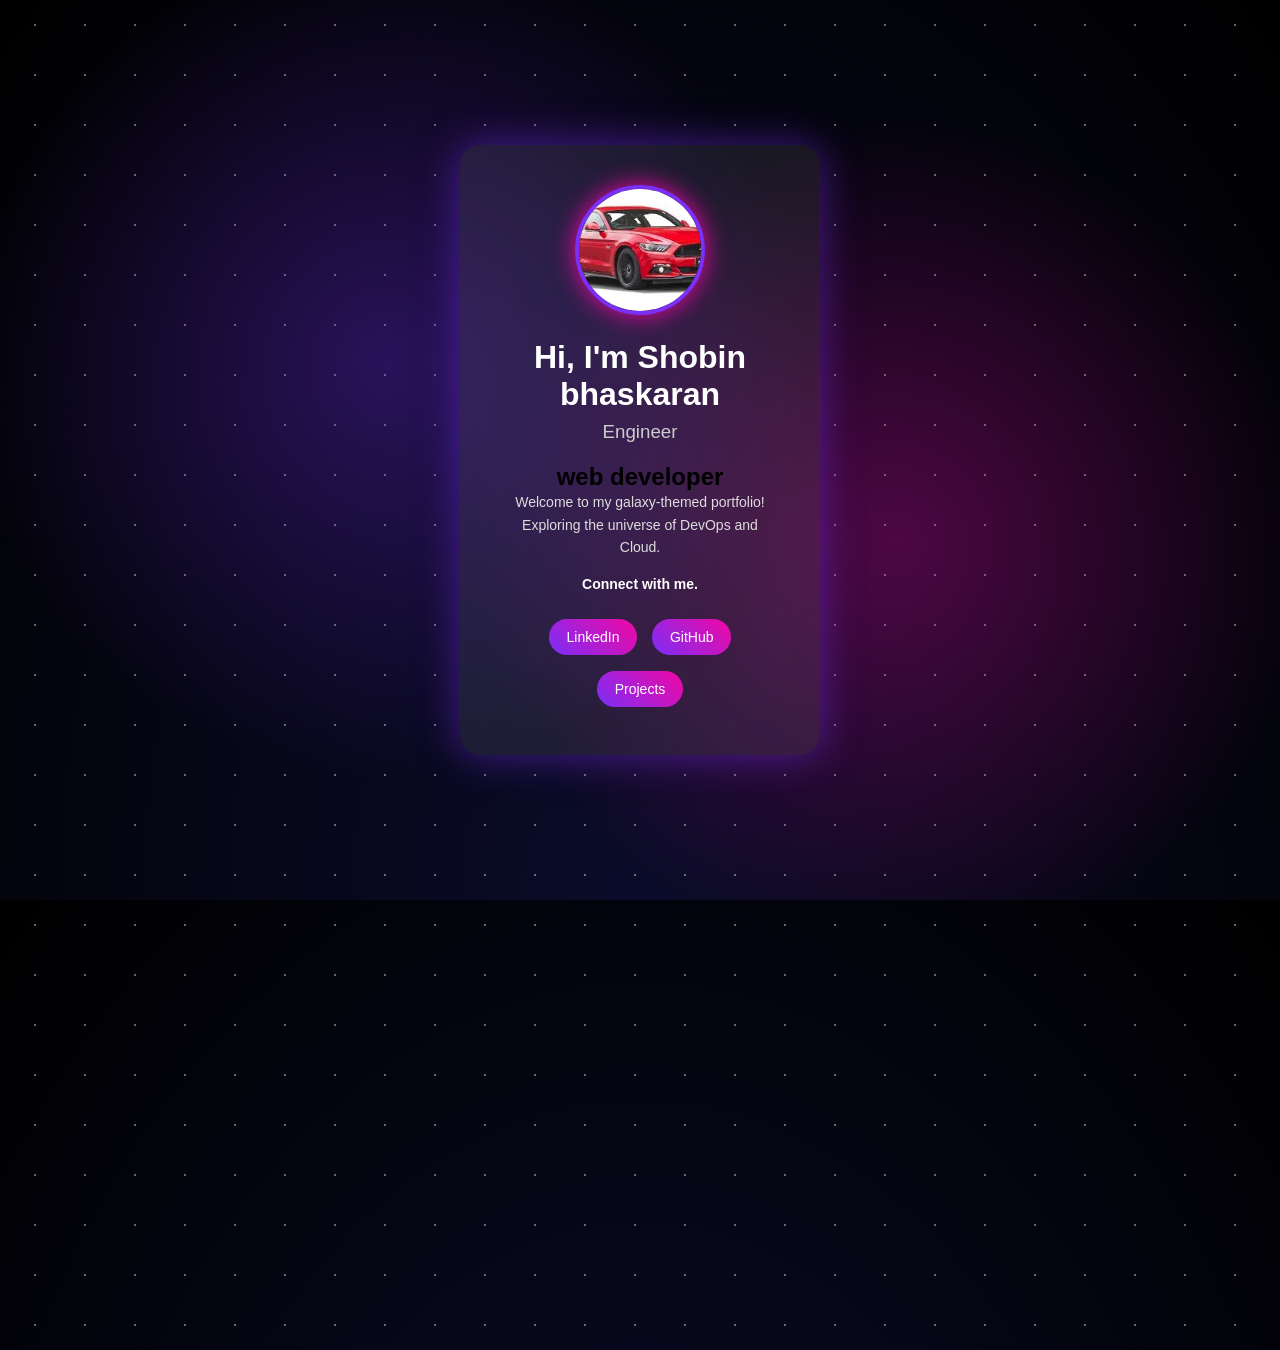
<file: index.html>
<!DOCTYPE html>
<html lang="en">
<head><title>portfolio</title>
<meta charset="UTF-8">
<meta name="viewport" content="width=device-width, initial-scale=1.0">
<title>Galaxy Portfolio</title>

<style>

/* Reset */
* {
    margin: 0;
    padding: 0;
    box-sizing: border-box;
    font-family: 'Segoe UI', sans-serif;
}

/* Animated Galaxy Background */
body {
    height: 100vh;
    display: flex;
    justify-content: center;
    align-items: center;
    overflow: hidden;
    background: radial-gradient(ellipse at bottom, #0b0c2a 0%, #000000 100%);
    position: relative;
}

/* Moving Stars Layer */
body::before {
    content: "";
    position: absolute;
    width: 200%;
    height: 200%;
    background-image: 
        radial-gradient(white 1px, transparent 1px),
        radial-gradient(white 1px, transparent 1px);
    background-size: 50px 50px, 100px 100px;
    background-position: 0 0, 25px 25px;
    animation: moveStars 60s linear infinite;
    opacity: 0.4;
}

/* Nebula Glow */
body::after {
    content: "";
    position: absolute;
    width: 100%;
    height: 100%;
    background: radial-gradient(circle at 30% 40%, rgba(123,47,247,0.3), transparent 40%),
                radial-gradient(circle at 70% 60%, rgba(241,7,163,0.3), transparent 40%);
    animation: pulse 8s ease-in-out infinite alternate;
}

@keyframes moveStars {
    from { transform: translateY(0); }
    to { transform: translateY(-500px); }
}

@keyframes pulse {
    from { opacity: 0.5; }
    to { opacity: 1; }
}

/* Glass Card */
.profile-container {
    position: relative;
    z-index: 2;
    text-align: center;
    background: rgba(255, 255, 255, 0.08);
    padding: 40px;
    width: 360px;
    border-radius: 20px;
    backdrop-filter: blur(15px);
    box-shadow: 0 0 40px rgba(123,47,247,0.5);
    animation: floatCard 6s ease-in-out infinite;
}

@keyframes floatCard {
    0%,100% { transform: translateY(0); }
    50% { transform: translateY(-10px); }
}

/* Profile Image */
.profile-pic {
    width: 130px;
    height: 130px;
    border-radius: 50%;
    border: 4px solid #7b2ff7;
    box-shadow: 0 0 25px #f107a3;
    margin-bottom: 20px;
    object-fit: cover;
}

/* Text */
h1 {
    color: white;
    margin-bottom: 8px;
}

h3 {
    color: #ccc;
    margin-bottom: 20px;
    font-weight: normal;
}

p {
    color: #ddd;
    font-size: 14px;
    line-height: 1.6;
    margin-bottom: 15px;
}

.connect-text {
    margin-top: 10px;
    font-weight: bold;
    color: #fff;
}

/* Buttons */
.links a {
    display: inline-block;
    text-decoration: none;
    color: white;
    background: linear-gradient(45deg, #7b2ff7, #f107a3);
    padding: 10px 18px;
    margin: 8px 5px;
    border-radius: 30px;
    font-size: 14px;
    transition: 0.3s ease;
}

.links a:hover {
    transform: scale(1.1);
    box-shadow: 0 0 20px #f107a3;
}

</style>
</head>
<body>

<div class="profile-container">

    <img src="Untitled.jpg" alt="Profile Picture" class="profile-pic">

    <h1>Hi, I'm Shobin bhaskaran</h1>
    <h3> Engineer</h3>
    <h2>web developer</h2>
    <p>
        Welcome to my galaxy-themed portfolio!  
        Exploring the universe of DevOps and Cloud.
    </p>

    <p class="connect-text">Connect with me.</p>

    <div class="links">
        <a href="#">LinkedIn</a>
        <a href="#">GitHub</a>
        <a href="#">Projects</a>
    </div>

</div>

</body>
</html>
</file>
